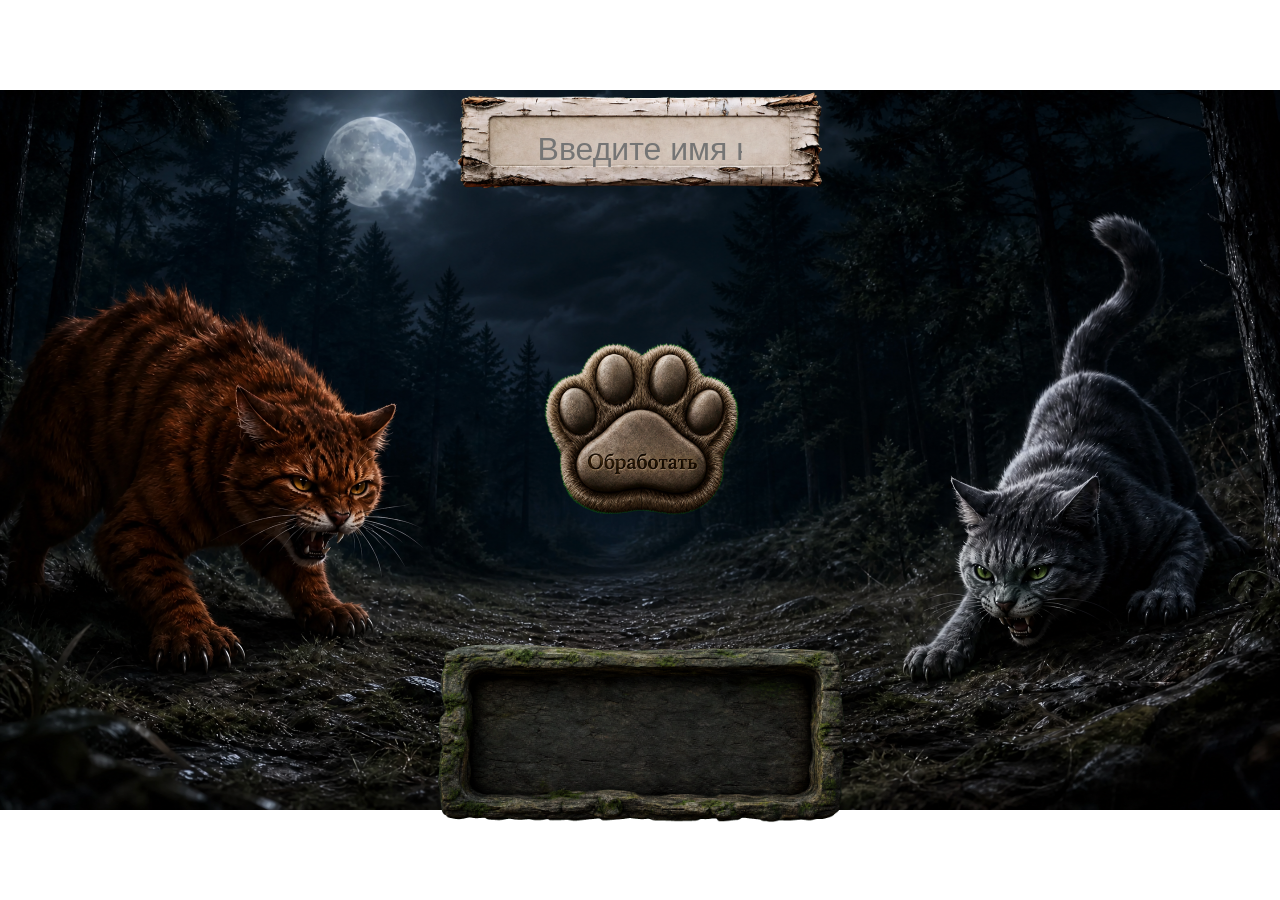
<file: index.html>
<!DOCTYPE html>
<html lang="ru">

<head>
    <meta charset="UTF-8">
    <meta name="viewport" content="width=device-width, initial-scale=1.0">
    <title>Генератор последствий битвы</title> <!-- Подключение внешних стилей, если нужно -->
    <link rel="stylesheet" href="./src/style.css">
</head>

<body style="margin: 0; padding: 0; overflow: hidden; position: relative; width: 100vw; height: 100vh;"> <!-- Основной контейнер для приложения -->
    <div id="app" class="background-style background-image">
        <input placeholder="Введите имя кота" class="input-style background-image">
        <button class="button-style background-image"></button>
        <div id="output" class="output-style background-image"></div>
    </div> <!-- Главный скрипт-модуль -->
    <script type="module" src="src/main.js"></script>
</body>

</html>
</file>
<file: src/style.css>
.input-style {
    background-image: url('Input-bark.png');
    height: 37%;
    width: 30%;
    background-color: transparent;
    display: flex;
    justify-content: center;
    align-items: center;
    padding: 0% 7% 1% 7%; 
    box-sizing: border-box;
    outline: none;
    border: none;
    font-size: xx-large;
    color: #000000;
}
.output-style {
    background-image: url('Output-stone.png');
    height: 39%;
    width: 40%;
    display: flex;
    justify-content: center;
    align-items: center;
    padding: 0% 12% 0% 12%; /* Отступы в процентах: сверху | справа | снизу | слева */
    box-sizing: border-box;
    color: #ff2121;
font-family: Georgia, serif;
}
.button-style {
    background-image: url('Button-paw.png');
    
    height: 30%;
    width: 30%;
    background-color: transparent;
    outline: none;
    border: none;
    padding: 5% 5% 5% 5%;
    box-sizing: border-box;
    display: flex;
    justify-content: center;
    align-items: center;
}
.background-style {
    background-image: url('Background.png');
    height: 100%;
    width: 100%;
    display: flex;
    flex-direction: column;
    justify-content: center;
    align-items: center;   
    gap: 0%;                
}
.background-image {
    background-size: contain;
    background-repeat: no-repeat;
    background-position: center;
}
</file>
